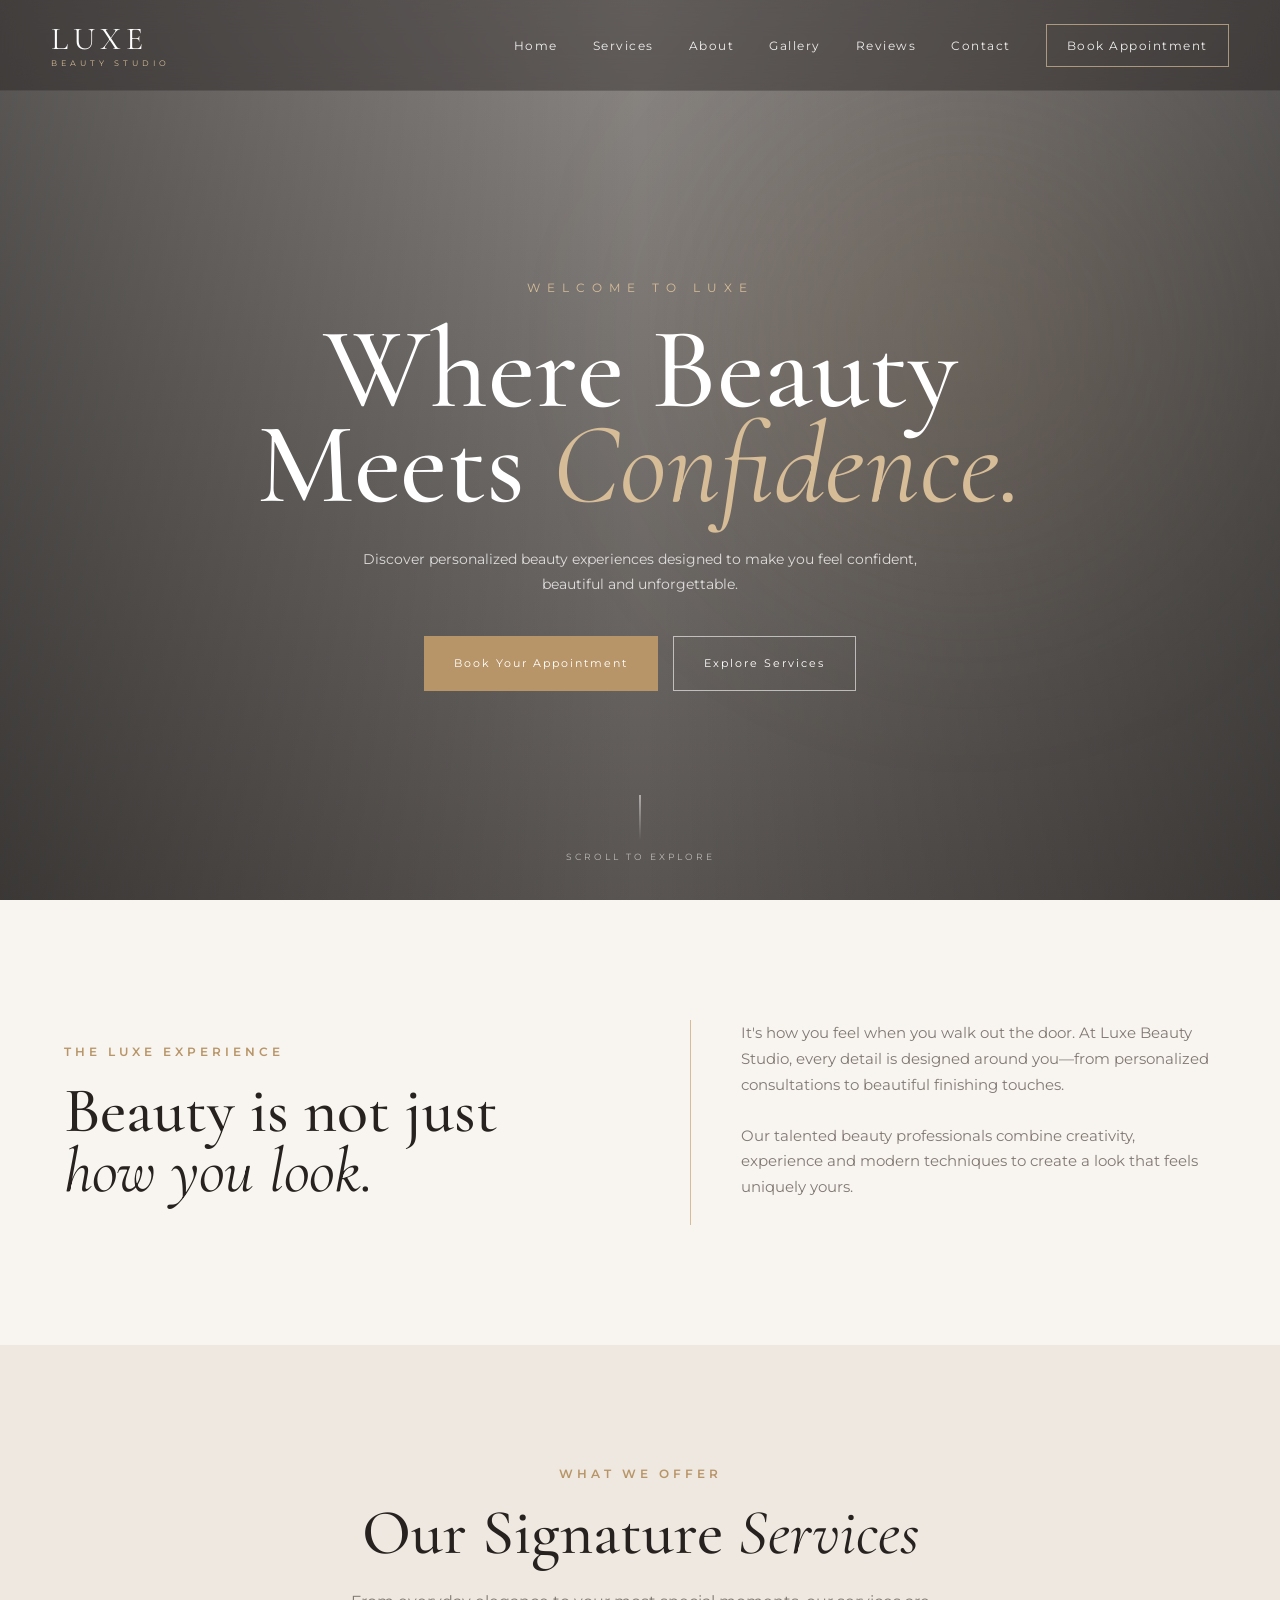
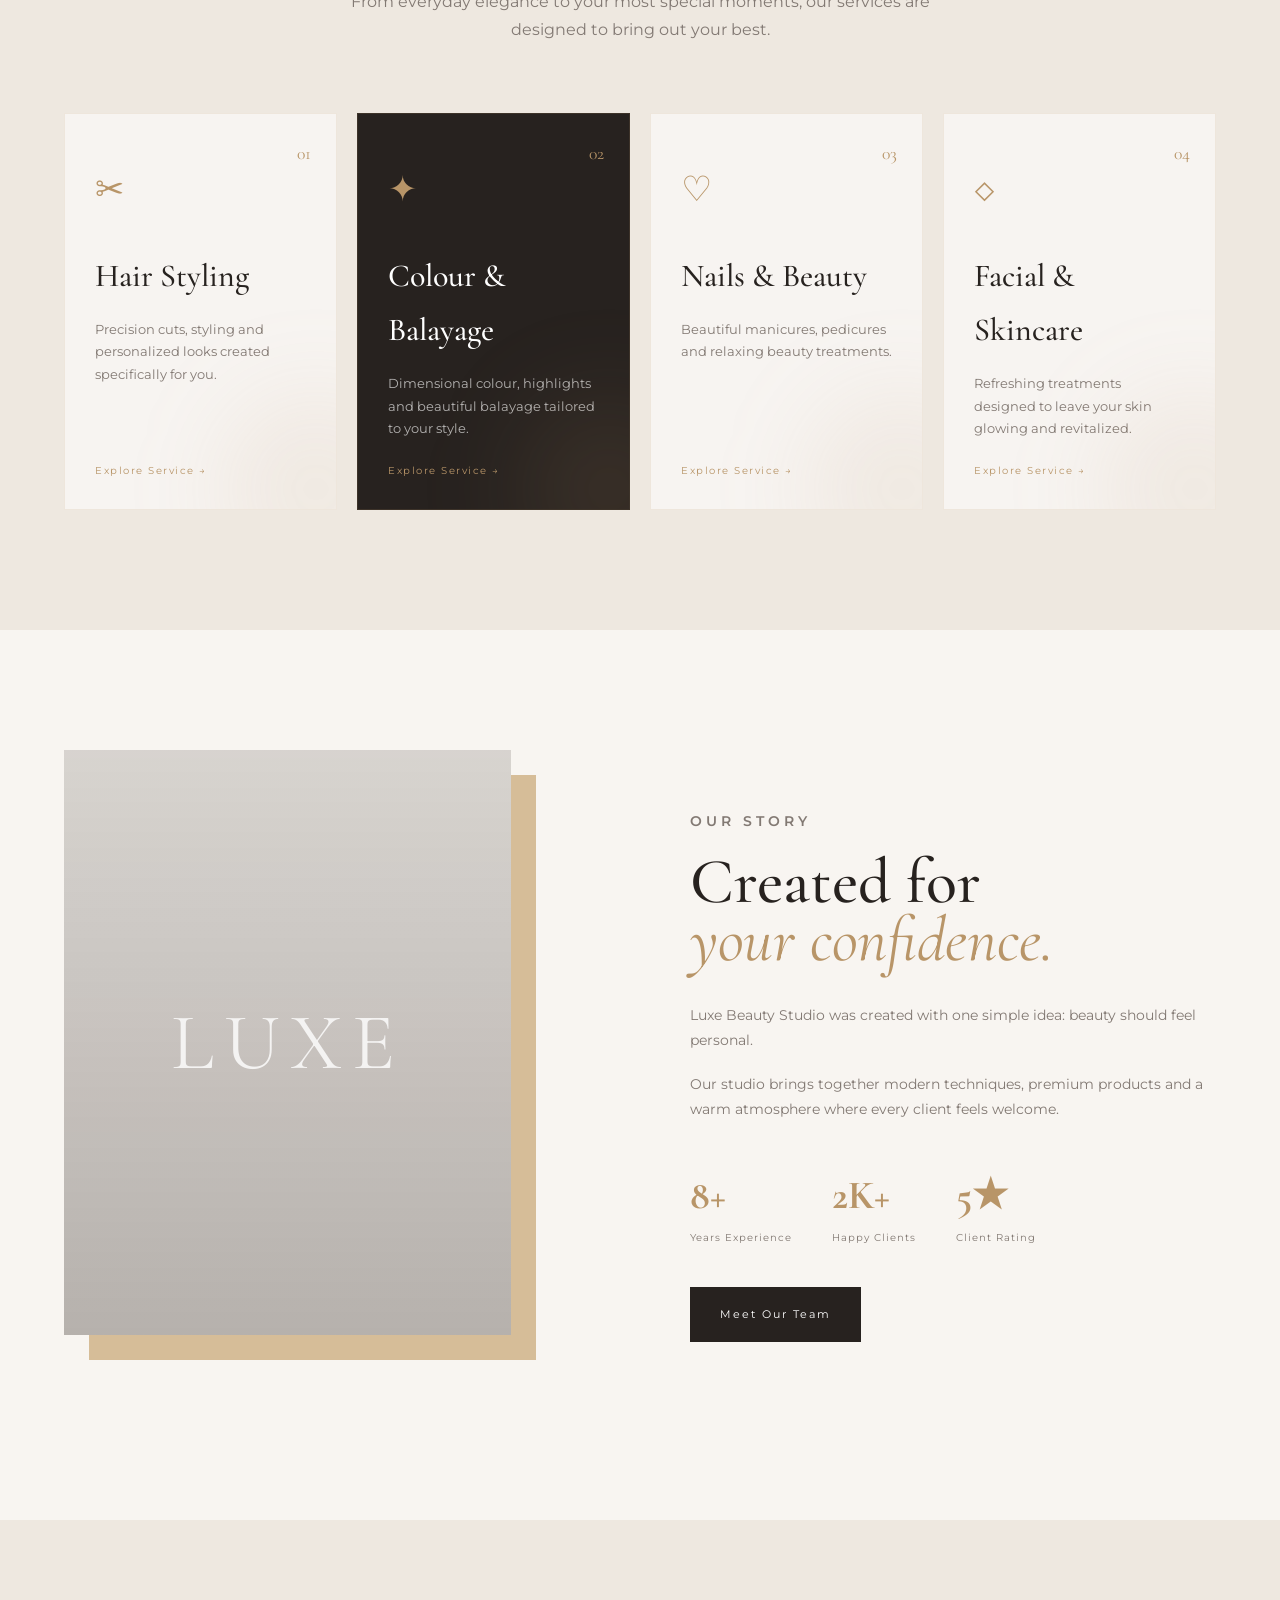
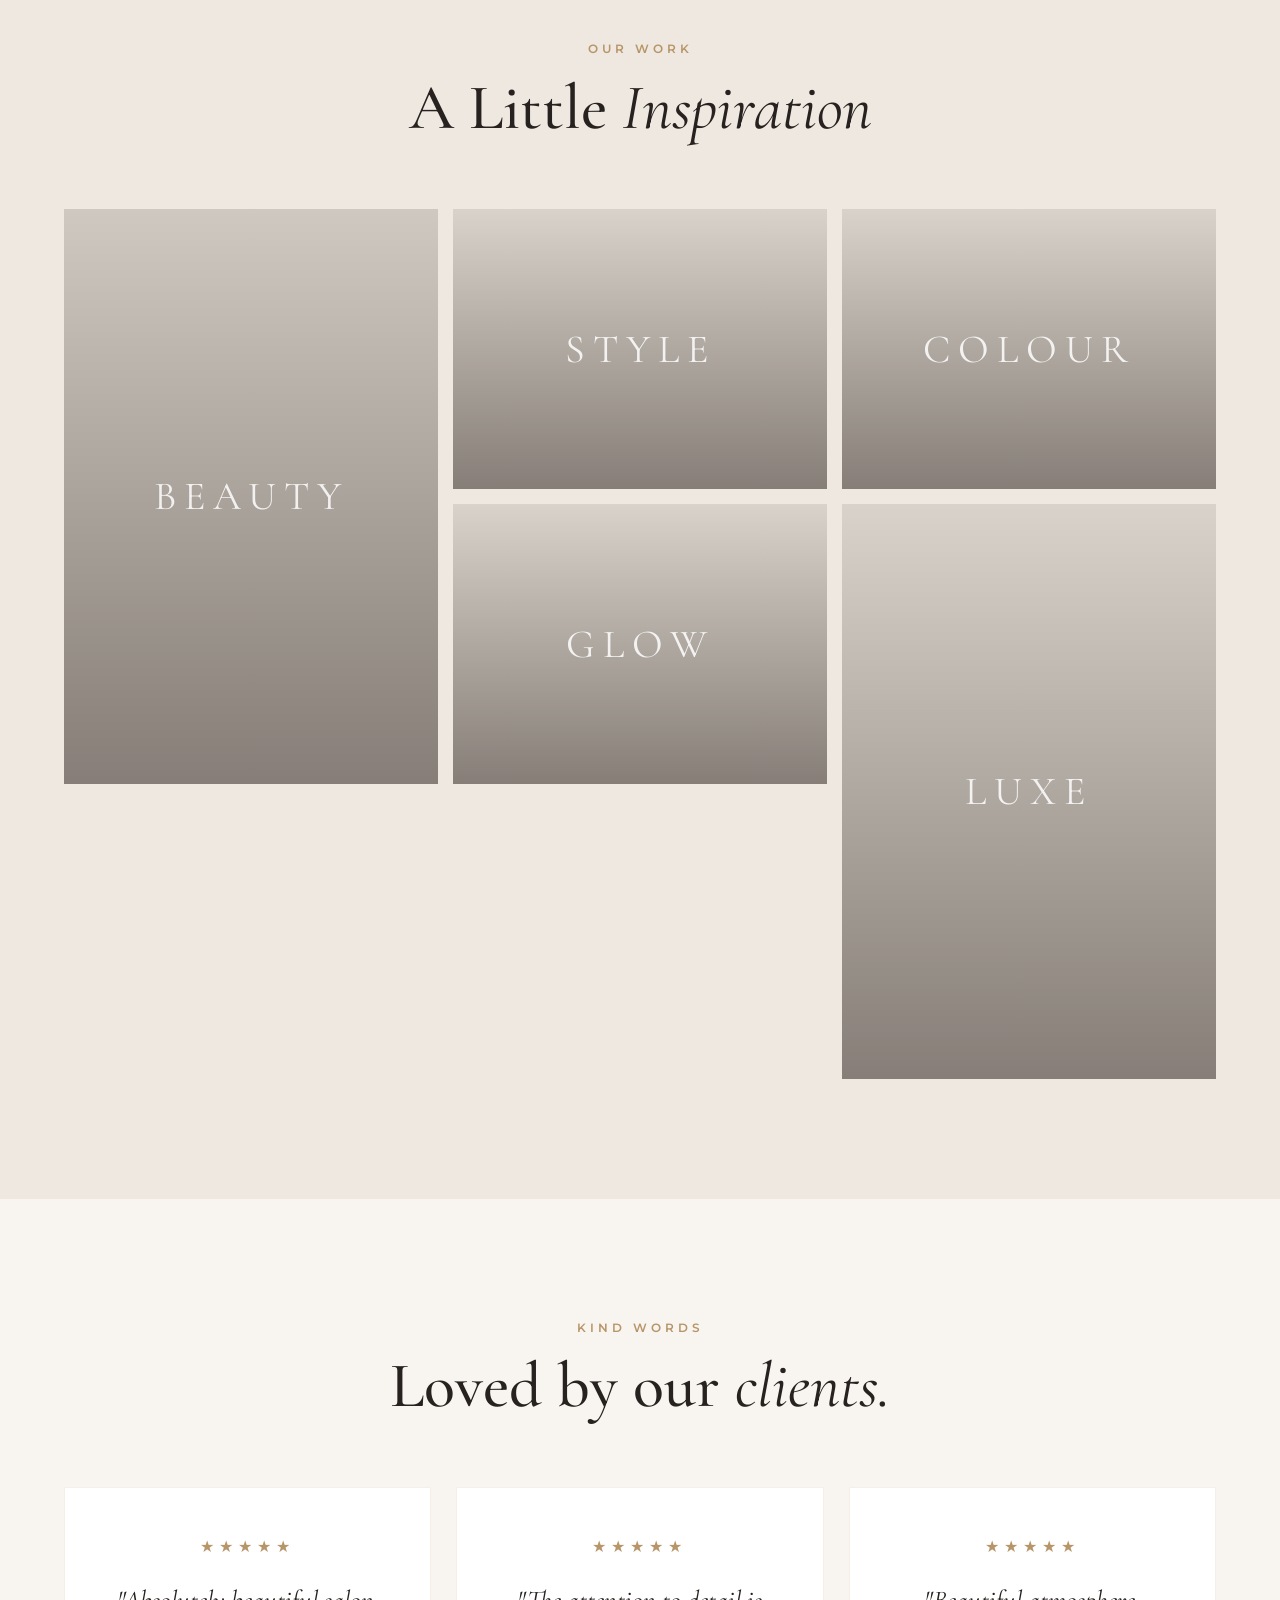
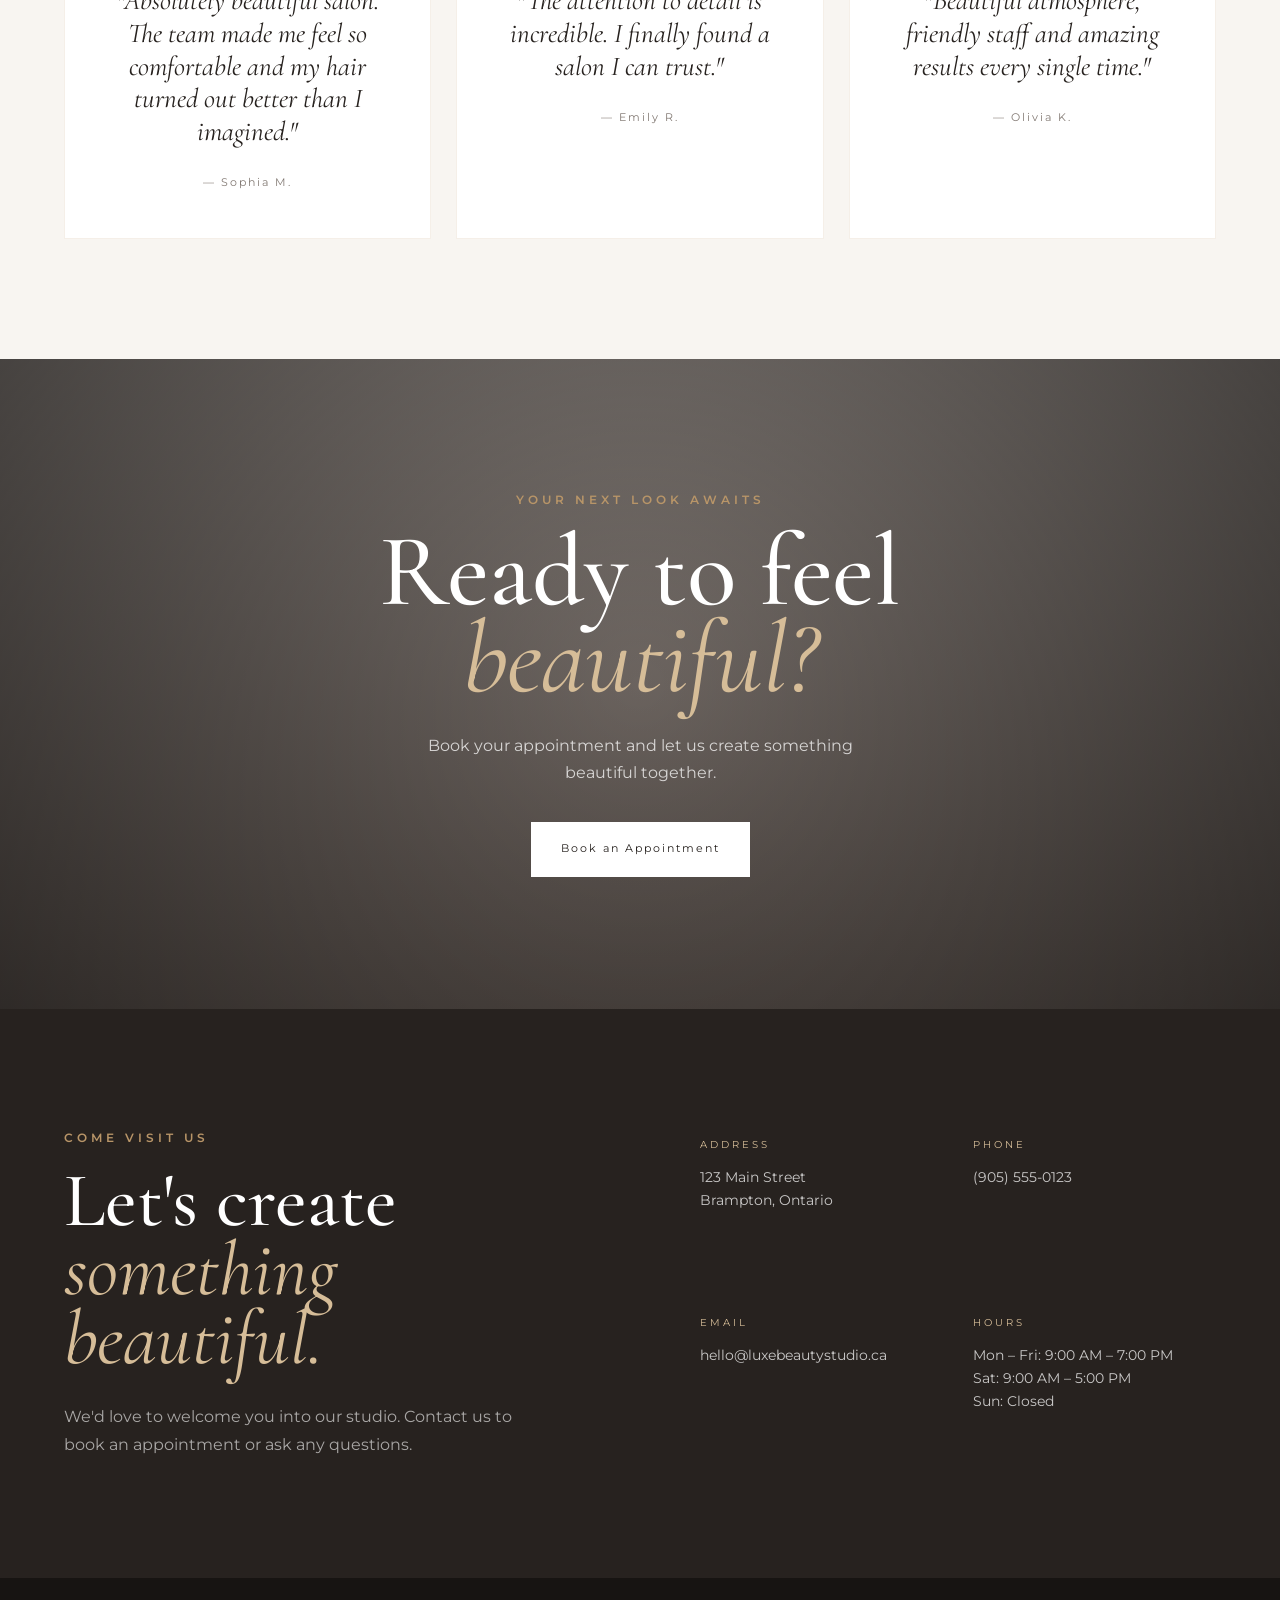
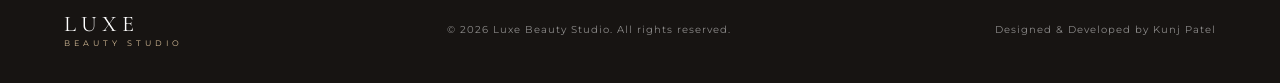
<file: SALON/index.html>
<!DOCTYPE html>
<html lang="en">
<head>
    <meta charset="UTF-8">

    <meta name="viewport" content="width=device-width, initial-scale=1.0">

    <meta name="description"
        content="Luxe Beauty Studio - Premium beauty, hair and wellness services in Brampton, Ontario.">

    <title>Luxe Beauty Studio | Beauty & Hair Salon</title>

    <!-- Google Fonts -->
    <link rel="preconnect" href="https://fonts.googleapis.com">
    <link rel="preconnect" href="https://fonts.gstatic.com" crossorigin>

    <link href="https://fonts.googleapis.com/css2?family=Cormorant+Garamond:wght@400;500;600;700&family=Montserrat:wght@300;400;500;600&display=swap"
        rel="stylesheet">

    <!-- Main CSS -->
    <link rel="stylesheet" href="style.css">
</head>

<body>

    <!-- =========================
         NAVIGATION
    ========================== -->

    <header class="header">

        <nav class="navbar">

            <a href="#home" class="logo">
                <span>LUXE</span>
                <small>BEAUTY STUDIO</small>
            </a>

            <button class="menu-toggle" id="menuToggle" aria-label="Open navigation menu">
                <span></span>
                <span></span>
                <span></span>
            </button>

            <ul class="nav-links" id="navLinks">

                <li>
                    <a href="#home">Home</a>
                </li>

                <li>
                    <a href="#services">Services</a>
                </li>

                <li>
                    <a href="#about">About</a>
                </li>

                <li>
                    <a href="#gallery">Gallery</a>
                </li>

                <li>
                    <a href="#reviews">Reviews</a>
                </li>

                <li>
                    <a href="#contact">Contact</a>
                </li>

                <li>
                    <a href="#booking" class="nav-book">
                        Book Appointment
                    </a>
                </li>

            </ul>

        </nav>

    </header>


    <main>

        <!-- =========================
             HERO SECTION
        ========================== -->

        <section class="hero" id="home">

            <div class="hero-overlay"></div>

            <div class="hero-content">

                <p class="hero-subtitle">
                    WELCOME TO LUXE
                </p>

                <h1>
                    Where Beauty<br>
                    Meets <em>Confidence.</em>
                </h1>

                <p class="hero-description">
                    Discover personalized beauty experiences designed
                    to make you feel confident, beautiful and unforgettable.
                </p>

                <div class="hero-buttons">

                    <a href="#booking" class="btn btn-primary">
                        Book Your Appointment
                    </a>

                    <a href="#services" class="btn btn-outline">
                        Explore Services
                    </a>

                </div>

            </div>

            <div class="scroll-indicator">
                <span></span>
                <p>SCROLL TO EXPLORE</p>
            </div>

        </section>


        <!-- =========================
             INTRODUCTION
        ========================== -->

        <section class="intro section-padding">

            <div class="container">

                <div class="section-heading">

                    <p class="eyebrow">
                        THE LUXE EXPERIENCE
                    </p>

                    <h2>
                        Beauty is not just<br>
                        <em>how you look.</em>
                    </h2>

                </div>

                <div class="intro-content">

                    <p>
                        It's how you feel when you walk out the door.
                        At Luxe Beauty Studio, every detail is designed
                        around you—from personalized consultations to
                        beautiful finishing touches.
                    </p>

                    <p>
                        Our talented beauty professionals combine
                        creativity, experience and modern techniques
                        to create a look that feels uniquely yours.
                    </p>

                </div>

            </div>

        </section>


        <!-- =========================
             SERVICES
        ========================== -->

        <section class="services section-padding" id="services">

            <div class="container">

                <div class="section-heading centered">

                    <p class="eyebrow">
                        WHAT WE OFFER
                    </p>

                    <h2>
                        Our Signature <em>Services</em>
                    </h2>

                    <p class="section-description">
                        From everyday elegance to your most special moments,
                        our services are designed to bring out your best.
                    </p>

                </div>


                <div class="services-grid">

                    <!-- Service 1 -->

                    <article class="service-card">

                        <div class="service-number">
                            01
                        </div>

                        <div class="service-icon">
                            ✂
                        </div>

                        <h3>
                            Hair Styling
                        </h3>

                        <p>
                            Precision cuts, styling and personalized
                            looks created specifically for you.
                        </p>

                        <a href="#booking">
                            Explore Service →
                        </a>

                    </article>


                    <!-- Service 2 -->

                    <article class="service-card featured">

                        <div class="service-number">
                            02
                        </div>

                        <div class="service-icon">
                            ✦
                        </div>

                        <h3>
                            Colour & Balayage
                        </h3>

                        <p>
                            Dimensional colour, highlights and
                            beautiful balayage tailored to your style.
                        </p>

                        <a href="#booking">
                            Explore Service →
                        </a>

                    </article>


                    <!-- Service 3 -->

                    <article class="service-card">

                        <div class="service-number">
                            03
                        </div>

                        <div class="service-icon">
                            ♡
                        </div>

                        <h3>
                            Nails & Beauty
                        </h3>

                        <p>
                            Beautiful manicures, pedicures and
                            relaxing beauty treatments.
                        </p>

                        <a href="#booking">
                            Explore Service →
                        </a>

                    </article>


                    <!-- Service 4 -->

                    <article class="service-card">

                        <div class="service-number">
                            04
                        </div>

                        <div class="service-icon">
                            ◇
                        </div>

                        <h3>
                            Facial & Skincare
                        </h3>

                        <p>
                            Refreshing treatments designed to leave
                            your skin glowing and revitalized.
                        </p>

                        <a href="#booking">
                            Explore Service →
                        </a>

                    </article>

                </div>

            </div>

        </section>


        <!-- =========================
             ABOUT
        ========================== -->

        <section class="about section-padding" id="about">

            <div class="container about-grid">

                <div class="about-image">

                    <div class="image-frame">
                        <span>LUXE</span>
                    </div>

                </div>


                <div class="about-content">

                    <p class="eyebrow">
                        OUR STORY
                    </p>

                    <h2>
                        Created for<br>
                        <em>your confidence.</em>
                    </h2>

                    <p>
                        Luxe Beauty Studio was created with one simple
                        idea: beauty should feel personal.
                    </p>

                    <p>
                        Our studio brings together modern techniques,
                        premium products and a warm atmosphere where
                        every client feels welcome.
                    </p>

                    <div class="about-stats">

                        <div>
                            <strong>8+</strong>
                            <span>Years Experience</span>
                        </div>

                        <div>
                            <strong>2K+</strong>
                            <span>Happy Clients</span>
                        </div>

                        <div>
                            <strong>5★</strong>
                            <span>Client Rating</span>
                        </div>

                    </div>

                    <a href="#booking" class="btn btn-dark">
                        Meet Our Team
                    </a>

                </div>

            </div>

        </section>


        <!-- =========================
             GALLERY
        ========================== -->

        <section class="gallery section-padding" id="gallery">

            <div class="container">

                <div class="section-heading centered">

                    <p class="eyebrow">
                        OUR WORK
                    </p>

                    <h2>
                        A Little <em>Inspiration</em>
                    </h2>

                </div>


                <div class="gallery-grid">

                    <div class="gallery-item gallery-large">
                        <div class="gallery-placeholder">
                            BEAUTY
                        </div>
                    </div>

                    <div class="gallery-item">
                        <div class="gallery-placeholder">
                            STYLE
                        </div>
                    </div>

                    <div class="gallery-item">
                        <div class="gallery-placeholder">
                            COLOUR
                        </div>
                    </div>

                    <div class="gallery-item">
                        <div class="gallery-placeholder">
                            GLOW
                        </div>
                    </div>

                    <div class="gallery-item gallery-large">
                        <div class="gallery-placeholder">
                            LUXE
                        </div>
                    </div>

                </div>

            </div>

        </section>


        <!-- =========================
             REVIEWS
        ========================== -->

        <section class="reviews section-padding" id="reviews">

            <div class="container">

                <div class="section-heading centered">

                    <p class="eyebrow">
                        KIND WORDS
                    </p>

                    <h2>
                        Loved by our <em>clients.</em>
                    </h2>

                </div>


                <div class="reviews-grid">

                    <article class="review-card">

                        <div class="stars">
                            ★★★★★
                        </div>

                        <blockquote>
                            "Absolutely beautiful salon. The team
                            made me feel so comfortable and my hair
                            turned out better than I imagined."
                        </blockquote>

                        <p class="reviewer">
                            — Sophia M.
                        </p>

                    </article>


                    <article class="review-card">

                        <div class="stars">
                            ★★★★★
                        </div>

                        <blockquote>
                            "The attention to detail is incredible.
                            I finally found a salon I can trust."
                        </blockquote>

                        <p class="reviewer">
                            — Emily R.
                        </p>

                    </article>


                    <article class="review-card">

                        <div class="stars">
                            ★★★★★
                        </div>

                        <blockquote>
                            "Beautiful atmosphere, friendly staff
                            and amazing results every single time."
                        </blockquote>

                        <p class="reviewer">
                            — Olivia K.
                        </p>

                    </article>

                </div>

            </div>

        </section>


        <!-- =========================
             BOOKING CTA
        ========================== -->

        <section class="booking-cta" id="booking">

            <div class="booking-overlay"></div>

            <div class="booking-content">

                <p class="eyebrow">
                    YOUR NEXT LOOK AWAITS
                </p>

                <h2>
                    Ready to feel<br>
                    <em>beautiful?</em>
                </h2>

                <p>
                    Book your appointment and let us create
                    something beautiful together.
                </p>

                <a href="#contact" class="btn btn-light">
                    Book an Appointment
                </a>

            </div>

        </section>


        <!-- =========================
             CONTACT
        ========================== -->

        <section class="contact section-padding" id="contact">

            <div class="container contact-grid">

                <div>

                    <p class="eyebrow">
                        COME VISIT US
                    </p>

                    <h2>
                        Let's create<br>
                        <em>something beautiful.</em>
                    </h2>

                    <p class="contact-text">
                        We'd love to welcome you into our studio.
                        Contact us to book an appointment or ask
                        any questions.
                    </p>

                </div>


                <div class="contact-details">

                    <div class="contact-item">

                        <span>ADDRESS</span>

                        <p>
                            123 Main Street<br>
                            Brampton, Ontario
                        </p>

                    </div>


                    <div class="contact-item">

                        <span>PHONE</span>

                        <p>
                            (905) 555-0123
                        </p>

                    </div>


                    <div class="contact-item">

                        <span>EMAIL</span>

                        <p>
                            hello@luxebeautystudio.ca
                        </p>

                    </div>


                    <div class="contact-item">

                        <span>HOURS</span>

                        <p>
                            Mon – Fri: 9:00 AM – 7:00 PM<br>
                            Sat: 9:00 AM – 5:00 PM<br>
                            Sun: Closed
                        </p>

                    </div>

                </div>

            </div>

        </section>

    </main>


    <!-- =========================
         FOOTER
    ========================== -->

    <footer class="footer">

        <div class="container footer-content">

            <div class="logo">
                <span>LUXE</span>
                <small>BEAUTY STUDIO</small>
            </div>

            <p>
                © 2026 Luxe Beauty Studio. All rights reserved.
            </p>

            <p>
                Designed & Developed by Kunj Patel
            </p>

        </div>

    </footer>


    <!-- JavaScript -->
    <script src="script.js"></script>

</body>
</html>
</file>
<file: SALON/style.css>
/* =========================================
   LUXE BEAUTY STUDIO
   MAIN STYLESHEET
========================================= */

/* ---------- RESET ---------- */

* {
    margin: 0;
    padding: 0;
    box-sizing: border-box;
}

html {
    scroll-behavior: smooth;
}

body {
    font-family: "Montserrat", sans-serif;
    background: #f8f5f1;
    color: #27221f;
    line-height: 1.7;
    overflow-x: hidden;
}

img {
    max-width: 100%;
    display: block;
}

a {
    color: inherit;
    text-decoration: none;
}

button {
    font-family: inherit;
}


/* ---------- VARIABLES ---------- */

:root {
    --cream: #f8f5f1;
    --cream-dark: #eee8e0;
    --dark: #27221f;
    --dark-soft: #3b3330;
    --gold: #b89568;
    --gold-light: #d6bd98;
    --white: #ffffff;
    --muted: #827973;

    --heading-font: "Cormorant Garamond", serif;

    --container: 1200px;

    --transition: 0.4s ease;
}


/* ---------- GENERAL ---------- */

.container {
    width: min(90%, var(--container));
    margin: 0 auto;
}

.section-padding {
    padding: 120px 0;
}

.eyebrow {
    font-size: 0.72rem;
    letter-spacing: 4px;
    font-weight: 600;
    color: var(--gold);
    margin-bottom: 18px;
}

.section-heading h2 {
    font-family: var(--heading-font);
    font-size: clamp(3rem, 5vw, 5rem);
    font-weight: 500;
    line-height: 0.95;
}

.section-heading h2 em {
    font-weight: 400;
}

.section-heading.centered {
    text-align: center;
    max-width: 700px;
    margin: 0 auto 70px;
}

.section-description {
    color: var(--muted);
    max-width: 600px;
    margin: 25px auto 0;
}


/* =========================================
   HEADER
========================================= */

.header {
    position: fixed;
    top: 0;
    left: 0;
    width: 100%;
    z-index: 1000;

    background: rgba(20, 17, 15, 0.35);
    backdrop-filter: blur(15px);

    border-bottom: 1px solid rgba(255, 255, 255, 0.08);
}

.navbar {
    width: min(92%, 1400px);
    min-height: 90px;
    margin: auto;

    display: flex;
    align-items: center;
    justify-content: space-between;
}


/* ---------- LOGO ---------- */

.logo {
    display: flex;
    flex-direction: column;
    line-height: 1;
}

.logo span {
    font-family: var(--heading-font);
    font-size: 2rem;
    letter-spacing: 5px;
    color: white;
}

.logo small {
    font-size: 0.48rem;
    letter-spacing: 4px;
    margin-top: 5px;
    color: var(--gold-light);
}


/* ---------- NAVIGATION ---------- */

.nav-links {
    display: flex;
    align-items: center;
    gap: 35px;
    list-style: none;
}

.nav-links a {
    position: relative;

    color: rgba(255, 255, 255, 0.9);

    font-size: 0.75rem;
    letter-spacing: 1.5px;

    transition: var(--transition);
}

.nav-links a:not(.nav-book)::after {
    content: "";

    position: absolute;
    left: 0;
    bottom: -8px;

    width: 0;
    height: 1px;

    background: var(--gold-light);

    transition: var(--transition);
}

.nav-links a:hover {
    color: var(--gold-light);
}

.nav-links a:hover::after {
    width: 100%;
}


/* ---------- BOOK BUTTON ---------- */

.nav-book {
    padding: 13px 20px;

    border: 1px solid rgba(214, 189, 152, 0.7);

    transition: var(--transition);
}

.nav-book:hover {
    background: var(--gold);
    color: white !important;
}


/* ---------- MOBILE MENU ---------- */

.menu-toggle {
    display: none;

    width: 45px;
    height: 45px;

    border: 1px solid rgba(255,255,255,0.3);
    background: transparent;

    cursor: pointer;

    align-items: center;
    justify-content: center;
    flex-direction: column;
    gap: 5px;
}

.menu-toggle span {
    width: 20px;
    height: 1px;
    background: white;
}


/* =========================================
   HERO
========================================= */

.hero {
    min-height: 100vh;

    position: relative;

    display: flex;
    align-items: center;
    justify-content: center;

    text-align: center;

    background:
        linear-gradient(
            rgba(22, 17, 15, 0.48),
            rgba(22, 17, 15, 0.70)
        ),
        url("https://images.unsplash.com/photo-1560066984-138dadb4c035?auto=format&fit=crop&w=2000&q=90")
        center/cover no-repeat;

    color: white;
}


/* Decorative glow */

.hero::before {
    content: "";

    position: absolute;

    width: 500px;
    height: 500px;

    border-radius: 50%;

    background: rgba(184, 149, 104, 0.12);

    filter: blur(100px);

    top: 10%;
    right: 5%;
}


/* Overlay */

.hero-overlay {
    position: absolute;
    inset: 0;

    background:
        linear-gradient(
            90deg,
            rgba(0,0,0,0.35),
            transparent,
            rgba(0,0,0,0.35)
        );
}


/* Hero content */

.hero-content {
    position: relative;
    z-index: 2;

    max-width: 900px;

    padding: 150px 20px 80px;

    animation: heroReveal 1.2s ease forwards;
}

.hero-subtitle {
    font-size: 0.72rem;
    letter-spacing: 7px;

    color: var(--gold-light);

    margin-bottom: 25px;
}

.hero h1 {
    font-family: var(--heading-font);

    font-size: clamp(4rem, 9vw, 8.5rem);

    line-height: 0.82;

    font-weight: 500;

    margin-bottom: 35px;
}

.hero h1 em {
    color: var(--gold-light);
    font-weight: 400;
}

.hero-description {
    max-width: 570px;

    margin: auto;

    color: rgba(255,255,255,0.78);

    font-size: 0.9rem;
}


/* ---------- HERO BUTTONS ---------- */

.hero-buttons {
    display: flex;
    justify-content: center;
    gap: 15px;

    margin-top: 40px;
}

.btn {
    display: inline-flex;

    align-items: center;
    justify-content: center;

    min-height: 55px;

    padding: 0 30px;

    font-size: 0.7rem;

    letter-spacing: 2px;

    transition: var(--transition);

    cursor: pointer;
}

.btn-primary {
    background: var(--gold);
    color: white;
}

.btn-primary:hover {
    background: white;
    color: var(--dark);

    transform: translateY(-4px);
}

.btn-outline {
    border: 1px solid rgba(255,255,255,0.6);
    color: white;
}

.btn-outline:hover {
    background: white;
    color: var(--dark);

    transform: translateY(-4px);
}


/* ---------- SCROLL ---------- */

.scroll-indicator {
    position: absolute;

    bottom: 35px;
    left: 50%;

    transform: translateX(-50%);

    display: flex;
    flex-direction: column;
    align-items: center;

    gap: 10px;
}

.scroll-indicator span {
    width: 1px;
    height: 45px;

    background: linear-gradient(
        white,
        transparent
    );

    animation: scrollLine 2s infinite;
}

.scroll-indicator p {
    font-size: 0.55rem;
    letter-spacing: 3px;

    color: rgba(255,255,255,0.6);
}


/* =========================================
   INTRO
========================================= */

.intro {
    background: var(--cream);
}

.intro .container {
    display: grid;

    grid-template-columns: 1fr 1fr;

    gap: 100px;

    align-items: center;
}

.intro-content {
    border-left: 1px solid var(--gold-light);

    padding-left: 50px;
}

.intro-content p {
    color: var(--muted);

    font-size: 0.95rem;

    margin-bottom: 25px;
}


/* =========================================
   SERVICES
========================================= */

.services {
    background: #eee8e0;
}

.services-grid {
    display: grid;

    grid-template-columns: repeat(4, 1fr);

    gap: 20px;
}

.service-card {
    position: relative;

    padding: 45px 30px;

    min-height: 360px;

    background: rgba(255,255,255,0.55);

    border: 1px solid rgba(184,149,104,0.15);

    transition: var(--transition);

    overflow: hidden;
}

.service-card::before {
    content: "";

    position: absolute;

    width: 180px;
    height: 180px;

    border-radius: 50%;

    background: rgba(184,149,104,0.12);

    filter: blur(50px);

    right: -70px;
    bottom: -70px;

    transition: var(--transition);
}

.service-card:hover {
    transform: translateY(-12px);

    background: white;

    box-shadow: 0 25px 60px rgba(50,40,30,0.12);
}

.service-card:hover::before {
    transform: scale(1.5);
}

.service-card.featured {
    background: var(--dark);
    color: white;
}

.service-number {
    font-family: var(--heading-font);

    font-size: 1.1rem;

    color: var(--gold);

    position: absolute;

    top: 25px;
    right: 25px;
}

.service-icon {
    font-size: 2.2rem;

    color: var(--gold);

    margin-bottom: 30px;
}

.service-card h3 {
    font-family: var(--heading-font);

    font-size: 2rem;

    font-weight: 500;

    margin-bottom: 15px;
}

.service-card p {
    color: var(--muted);

    font-size: 0.82rem;

    margin-bottom: 25px;
}

.service-card.featured p {
    color: rgba(255,255,255,0.65);
}

.service-card a {
    font-size: 0.65rem;

    letter-spacing: 1.5px;

    color: var(--gold);

    position: absolute;

    bottom: 30px;
    left: 30px;
}


/* =========================================
   ABOUT
========================================= */

.about {
    background: var(--cream);
}

.about-grid {
    display: grid;

    grid-template-columns: 1fr 1fr;

    gap: 100px;

    align-items: center;
}

.about-image {
    position: relative;

    height: 650px;
}

.image-frame {
    width: 85%;
    height: 90%;

    background:
        linear-gradient(
            rgba(30,20,15,0.15),
            rgba(30,20,15,0.3)
        ),
        url("https://images.unsplash.com/photo-1521590832167-7bcbfaa6381f?auto=format&fit=crop&w=1200&q=90")
        center/cover;

    position: relative;

    display: flex;
    align-items: center;
    justify-content: center;

    color: rgba(255,255,255,0.8);

    font-family: var(--heading-font);

    font-size: 5rem;

    letter-spacing: 10px;

    box-shadow: 25px 25px 0 var(--gold-light);
}

.about-content {
    max-width: 550px;
}

.about-content h2 {
    font-family: var(--heading-font);

    font-size: clamp(3rem, 5vw, 5rem);

    font-weight: 500;

    line-height: 0.9;

    margin-bottom: 35px;
}

.about-content h2 em {
    color: var(--gold);

    font-weight: 400;
}

.about-content > p {
    color: var(--muted);

    font-size: 0.9rem;

    margin-bottom: 20px;
}

.about-stats {
    display: flex;

    gap: 40px;

    margin: 40px 0;
}

.about-stats div {
    display: flex;
    flex-direction: column;
}

.about-stats strong {
    font-family: var(--heading-font);

    font-size: 2.5rem;

    color: var(--gold);
}

.about-stats span {
    font-size: 0.65rem;

    color: var(--muted);

    letter-spacing: 1px;
}

.btn-dark {
    background: var(--dark);

    color: white;
}

.btn-dark:hover {
    background: var(--gold);

    transform: translateY(-4px);
}


/* =========================================
   GALLERY
========================================= */

.gallery {
    background: #eee8e0;
}

.gallery-grid {
    display: grid;

    grid-template-columns: repeat(3, 1fr);

    grid-auto-rows: 280px;

    gap: 15px;
}

.gallery-item {
    overflow: hidden;

    position: relative;
}

.gallery-large {
    grid-row: span 2;
}

.gallery-placeholder {
    width: 100%;
    height: 100%;

    display: flex;

    align-items: center;
    justify-content: center;

    font-family: var(--heading-font);

    font-size: 2.5rem;

    letter-spacing: 8px;

    color: rgba(255,255,255,0.85);

    background:
        linear-gradient(
            rgba(30,20,15,0.15),
            rgba(30,20,15,0.5)
        ),
        url("https://images.unsplash.com/photo-1600948836101-f9ffda59d250?auto=format&fit=crop&w=1000&q=85")
        center/cover;

    transition: transform 0.7s ease;
}

.gallery-item:nth-child(2) .gallery-placeholder {
    background:
        linear-gradient(
            rgba(30,20,15,0.1),
            rgba(30,20,15,0.5)
        ),
        url("https://images.unsplash.com/photo-1522337360788-8b13dee7a37e?auto=format&fit=crop&w=1000&q=85")
        center/cover;
}

.gallery-item:nth-child(3) .gallery-placeholder {
    background:
        linear-gradient(
            rgba(30,20,15,0.1),
            rgba(30,20,15,0.5)
        ),
        url("https://images.unsplash.com/photo-1516975080664-ed2fc6a32937?auto=format&fit=crop&w=1000&q=85")
        center/cover;
}

.gallery-item:nth-child(4) .gallery-placeholder {
    background:
        linear-gradient(
            rgba(30,20,15,0.1),
            rgba(30,20,15,0.5)
        ),
        url("https://images.unsplash.com/photo-1570172619644-dfd03ed5d881?auto=format&fit=crop&w=1000&q=85")
        center/cover;
}

.gallery-item:nth-child(5) .gallery-placeholder {
    background:
        linear-gradient(
            rgba(30,20,15,0.1),
            rgba(30,20,15,0.5)
        ),
        url("https://images.unsplash.com/photo-1595476108010-b4d1f102b1b1?auto=format&fit=crop&w=1000&q=85")
        center/cover;
}

.gallery-item:hover .gallery-placeholder {
    transform: scale(1.08);
}


/* =========================================
   REVIEWS
========================================= */

.reviews {
    background: var(--cream);
}

.reviews-grid {
    display: grid;

    grid-template-columns: repeat(3, 1fr);

    gap: 25px;
}

.review-card {
    padding: 45px 35px;

    background: white;

    border: 1px solid rgba(184,149,104,0.15);

    text-align: center;

    transition: var(--transition);
}

.review-card:hover {
    transform: translateY(-8px);

    box-shadow: 0 20px 50px rgba(40,30,20,0.08);
}

.stars {
    color: var(--gold);

    letter-spacing: 5px;

    margin-bottom: 25px;
}

.review-card blockquote {
    font-family: var(--heading-font);

    font-size: 1.7rem;

    line-height: 1.2;

    font-style: italic;

    margin-bottom: 25px;
}

.reviewer {
    color: var(--muted);

    font-size: 0.7rem;

    letter-spacing: 2px;
}


/* =========================================
   BOOKING CTA
========================================= */

.booking-cta {
    min-height: 650px;

    position: relative;

    display: flex;

    align-items: center;
    justify-content: center;

    text-align: center;

    color: white;

    background:
        linear-gradient(
            rgba(30,20,15,0.55),
            rgba(30,20,15,0.75)
        ),
        url("https://images.unsplash.com/photo-1487412720507-e7ab37603c6f?auto=format&fit=crop&w=2000&q=90")
        center/cover fixed;
}

.booking-overlay {
    position: absolute;
    inset: 0;

    background:
        radial-gradient(
            circle at center,
            transparent,
            rgba(0,0,0,0.45)
        );
}

.booking-content {
    position: relative;

    z-index: 2;

    max-width: 700px;

    padding: 40px;
}

.booking-content h2 {
    font-family: var(--heading-font);

    font-size: clamp(4rem, 8vw, 7rem);

    line-height: 0.85;

    font-weight: 500;

    margin-bottom: 30px;
}

.booking-content h2 em {
    color: var(--gold-light);

    font-weight: 400;
}

.booking-content > p:not(.eyebrow) {
    max-width: 500px;

    margin: 0 auto 35px;

    color: rgba(255,255,255,0.75);
}

.btn-light {
    background: white;

    color: var(--dark);
}

.btn-light:hover {
    background: var(--gold);

    color: white;

    transform: translateY(-4px);
}


/* =========================================
   CONTACT
========================================= */

.contact {
    background: var(--dark);

    color: white;
}

.contact-grid {
    display: grid;

    grid-template-columns: 1fr 1fr;

    gap: 120px;
}

.contact h2 {
    font-family: var(--heading-font);

    font-size: clamp(3.5rem, 6vw, 6rem);

    font-weight: 500;

    line-height: 0.9;
}

.contact h2 em {
    color: var(--gold-light);

    font-weight: 400;
}

.contact-text {
    color: rgba(255,255,255,0.6);

    max-width: 450px;

    margin-top: 30px;
}

.contact-details {
    display: grid;

    grid-template-columns: 1fr 1fr;

    gap: 50px 30px;
}

.contact-item span {
    font-size: 0.6rem;

    letter-spacing: 3px;

    color: var(--gold-light);
}

.contact-item p {
    color: rgba(255,255,255,0.75);

    font-size: 0.85rem;

    margin-top: 10px;
}


/* =========================================
   FOOTER
========================================= */

.footer {
    background: #171412;

    color: rgba(255,255,255,0.5);

    padding: 35px 0;
}

.footer-content {
    display: flex;

    align-items: center;

    justify-content: space-between;

    gap: 20px;
}

.footer .logo span {
    font-size: 1.4rem;
}

.footer p {
    font-size: 0.65rem;

    letter-spacing: 1px;
}


/* =========================================
   ANIMATIONS
========================================= */

@keyframes heroReveal {

    from {
        opacity: 0;
        transform: translateY(30px);
    }

    to {
        opacity: 1;
        transform: translateY(0);
    }
}


@keyframes scrollLine {

    0% {
        transform: scaleY(0);
        transform-origin: top;
    }

    50% {
        transform: scaleY(1);
        transform-origin: top;
    }

    51% {
        transform: scaleY(1);
        transform-origin: bottom;
    }

    100% {
        transform: scaleY(0);
        transform-origin: bottom;
    }
}


/* =========================================
   RESPONSIVE DESIGN
========================================= */

@media (max-width: 1000px) {

    .nav-links {
        gap: 18px;
    }

    .services-grid {
        grid-template-columns: repeat(2, 1fr);
    }

    .intro .container,
    .about-grid,
    .contact-grid {
        grid-template-columns: 1fr;

        gap: 60px;
    }

    .about-image {
        height: 550px;
    }

    .reviews-grid {
        grid-template-columns: 1fr;
    }

    .contact-grid {
        gap: 70px;
    }
}


@media (max-width: 750px) {

    .section-padding {
        padding: 80px 0;
    }

    .navbar {
        min-height: 75px;
    }

    .menu-toggle {
        display: flex;
    }

    .nav-links {

        position: absolute;

        top: 75px;
        left: 0;

        width: 100%;

        padding: 30px;

        background: rgba(25,20,18,0.97);

        backdrop-filter: blur(15px);

        flex-direction: column;

        align-items: flex-start;

        gap: 25px;

        transform: translateY(-150%);

        transition: 0.5s ease;
    }

    .nav-links.active {
        transform: translateY(0);
    }

    .nav-links a {
        font-size: 0.8rem;
    }

    .nav-book {
        width: 100%;

        text-align: center;
    }

    .hero h1 {
        font-size: clamp(3.5rem, 15vw, 6rem);
    }

    .hero-buttons {
        flex-direction: column;

        width: min(100%, 320px);

        margin-left: auto;
        margin-right: auto;
    }

    .btn {
        width: 100%;
    }

    .scroll-indicator {
        display: none;
    }

    .intro .container {
        gap: 40px;
    }

    .intro-content {
        padding-left: 25px;
    }

    .services-grid {
        grid-template-columns: 1fr;
    }

    .service-card {
        min-height: 320px;
    }

    .about-image {
        height: 450px;
    }

    .image-frame {
        width: 85%;

        box-shadow: 15px 15px 0 var(--gold-light);
    }

    .about-stats {
        gap: 20px;
    }

    .gallery-grid {
        grid-template-columns: 1fr 1fr;

        grid-auto-rows: 220px;
    }

    .gallery-large {
        grid-row: span 1;
    }

    .contact-details {
        grid-template-columns: 1fr;
    }

    .footer-content {
        flex-direction: column;

        text-align: center;
    }
}


@media (max-width: 480px) {

    .logo span {
        font-size: 1.6rem;
    }

    .logo small {
        font-size: 0.4rem;
    }

    .hero {
        min-height: 850px;
    }

    .hero-content {
        padding-top: 130px;
    }

    .section-heading h2 {
        font-size: 3.2rem;
    }

    .gallery-grid {
        grid-template-columns: 1fr;

        grid-auto-rows: 300px;
    }

    .about-image {
        height: 400px;
    }

    .image-frame {
        width: 90%;
    }

    .booking-cta {
        min-height: 550px;
    }

    .booking-content {
        padding: 25px;
    }
}
/* =========================================
   JAVASCRIPT ANIMATIONS
========================================= */


/* ---------- SCROLL REVEAL ---------- */

.reveal {

    opacity: 0;

    transform: translateY(45px);

    transition:
        opacity 0.9s ease,
        transform 0.9s ease;

}


.reveal-visible {

    opacity: 1;

    transform: translateY(0);

}


/* ---------- RIPPLE BUTTON ---------- */

.btn {

    position: relative;

    overflow: hidden;

}


.ripple {

    position: absolute;

    width: 10px;

    height: 10px;

    border-radius: 50%;

    background: rgba(255,255,255,0.45);

    transform: translate(-50%, -50%);

    animation: rippleAnimation 0.6s linear;

    pointer-events: none;

}


@keyframes rippleAnimation {

    from {

        width: 10px;
        height: 10px;

        opacity: 0.7;

    }

    to {

        width: 400px;
        height: 400px;

        opacity: 0;

    }

}


/* ---------- SERVICE CARD STAGGER ---------- */

.service-card:nth-child(1) {
    transition-delay: 0.05s;
}

.service-card:nth-child(2) {
    transition-delay: 0.15s;
}

.service-card:nth-child(3) {
    transition-delay: 0.25s;
}

.service-card:nth-child(4) {
    transition-delay: 0.35s;
}


/* ---------- GALLERY STAGGER ---------- */

.gallery-item:nth-child(1) {
    transition-delay: 0.05s;
}

.gallery-item:nth-child(2) {
    transition-delay: 0.12s;
}

.gallery-item:nth-child(3) {
    transition-delay: 0.19s;
}

.gallery-item:nth-child(4) {
    transition-delay: 0.26s;
}

.gallery-item:nth-child(5) {
    transition-delay: 0.33s;
}


/* ---------- REVIEW STAGGER ---------- */

.review-card:nth-child(1) {
    transition-delay: 0.05s;
}

.review-card:nth-child(2) {
    transition-delay: 0.15s;
}

.review-card:nth-child(3) {
    transition-delay: 0.25s;
}
</file>
